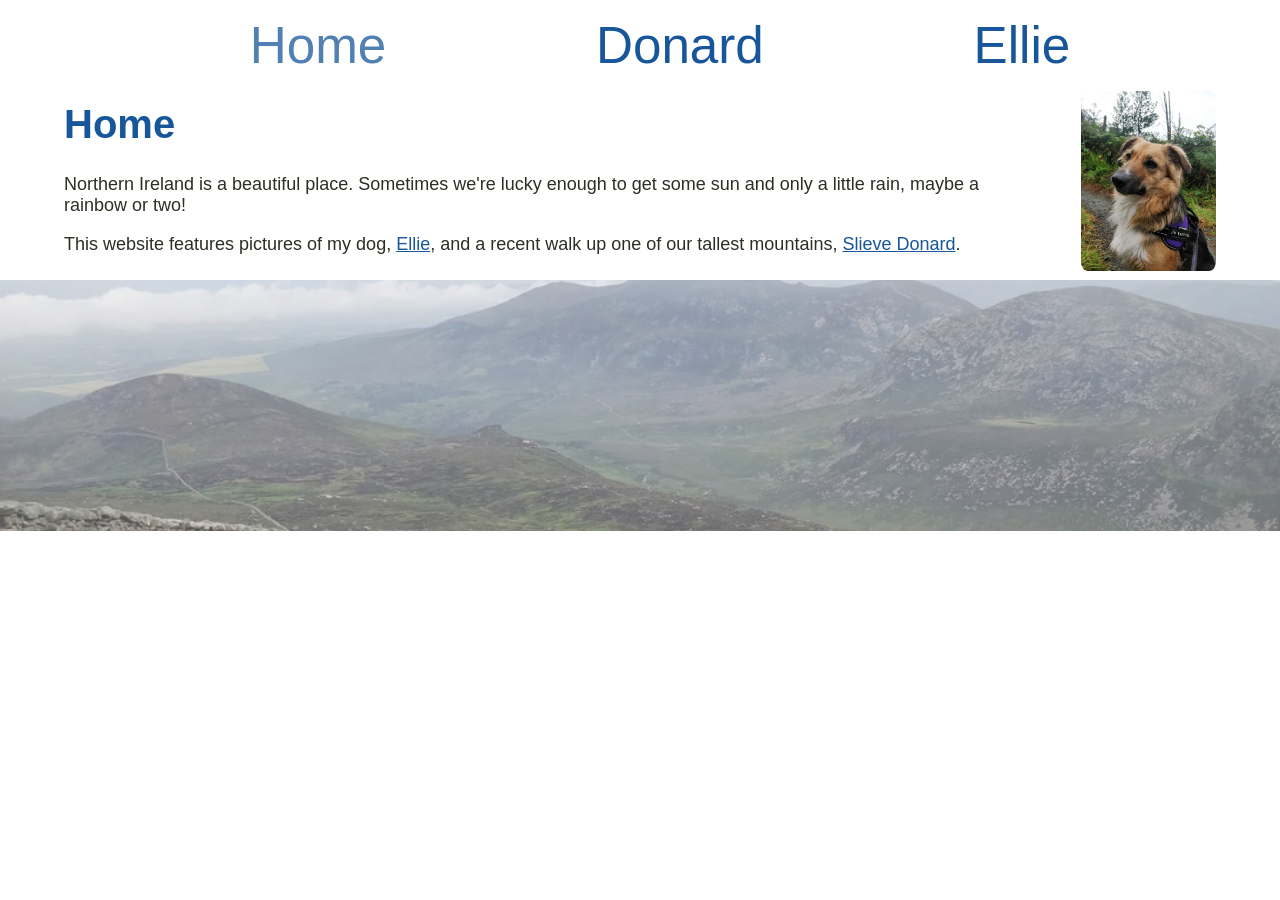
<file: FinalProject/index.html>
<!DOCTYPE html>
<html lang="en">
<head>
    <meta charset="UTF-8">
    <meta name="viewport" content="width=device-width, initial-scale=1.0">
    <title>Home</title>
    <link rel="stylesheet" href="css/style.css">
</head>
<body>
    <header>
        <a href="#main-content" id="skip-link">Skip to main content</a>
        <nav>
            <ul>
                <li><a href="index.html" class="current-page">Home</a></li>
                <li><a href="donard.html">Donard</a></li>
                <li><a href="ellie.html">Ellie</a></li>
            </ul>
        </nav>
        <img src="images/Ellie_forest.jpg" alt="Fluffy collie dog in the forest">
        <h1>Home</h1>
    </header>
    <main id="main-content">
        <div class="intro">
            <p>Northern Ireland is a beautiful place. Sometimes we're lucky enough to get some sun and only a little rain, maybe a rainbow or two!</p>
            <p>This website features pictures of my dog, <a href="ellie.html">Ellie</a>, and a recent walk up one of our tallest mountains, <a href="donard.html">Slieve Donard</a>.</p>
        </div>
        
    </main>
    <footer>
        
    </footer>
</body>
</html>
</file>
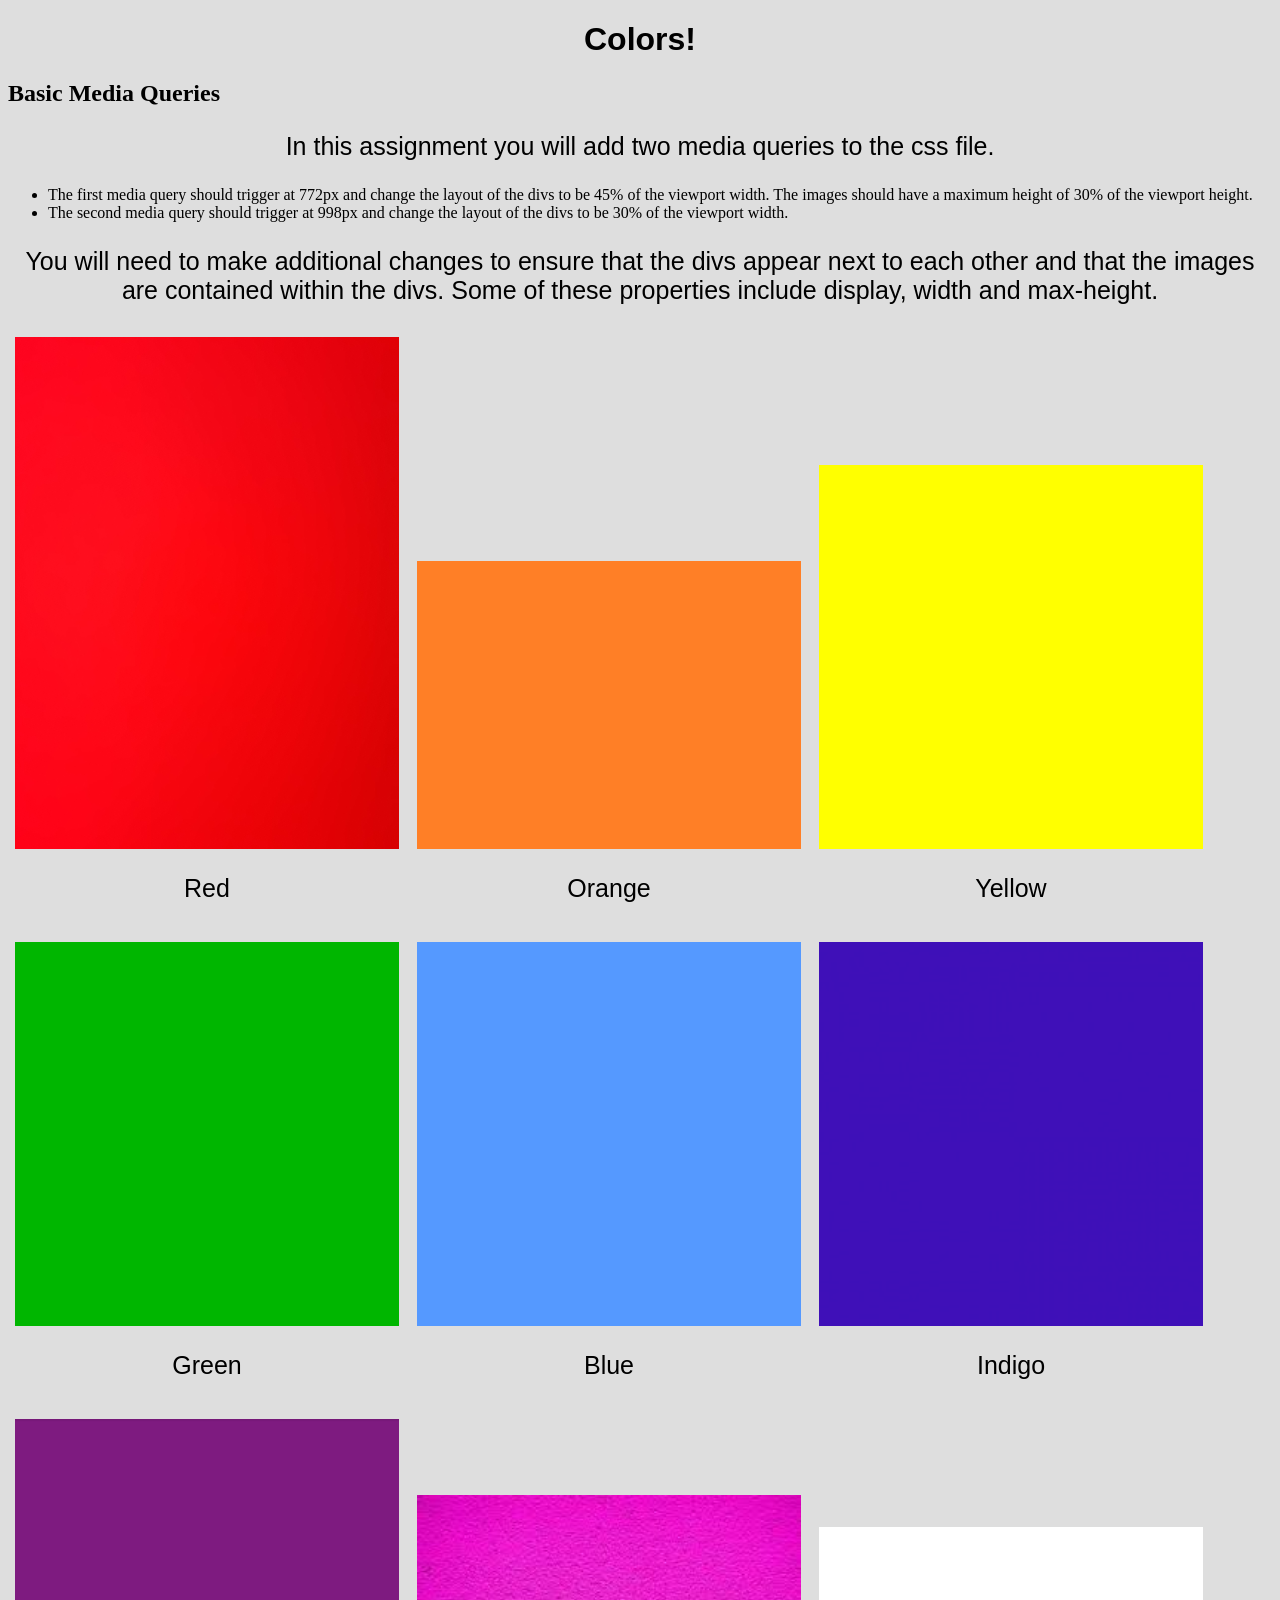
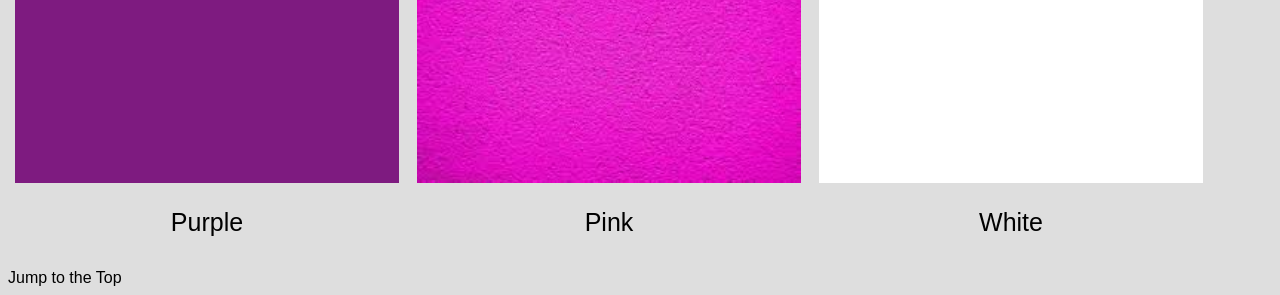
<file: RD-week2-responsive_hw_starter/index.html>
<!DOCTYPE html>
<html lang="en">

<head>
  <meta charset="UTF-8">
  <meta http-equiv="X-UA-Compatible" content="IE=edge">
  <meta name="viewport" content="width=device-width, initial-scale=1.0">
  <title>Colors</title>
  <link rel="stylesheet" href="css/style.css">
</head>

<body>
  <header>
    <h1 id="top">Colors!</h1>
  </header>

  <main>
    <h2>Basic Media Queries</h2>
    <p>In this assignment you will add two media queries to the css file.</p>
    <ul>
      <li>The first media query should trigger at 772px and change the layout of the divs to be 45% of the viewport width. The images should have a maximum height of 30% of the viewport height.</li>

      <li>The second media query should trigger at 998px and change the layout of the divs to be 30% of the viewport width.</li>
    </ul>
    <p>You will need to make additional changes to ensure that the divs appear next to each other and that the images are contained within the divs.  Some of these properties include display, width and max-height.</p>

    <div>
      <img src="images/Red.jpeg" alt="Red" width="200">
      <p class = "label">Red</p>
    </div>
    <div>
      <img src="images/Orange.png" alt="Orange" width="200">
      <p class = "label">Orange</p>
    </div>
    <div>
      <img src="images/Yellow.png" alt="Yellow" width="200">
      <p class = "label">Yellow</p>
    </div>
    <div>
      <img src="images/Green.png" alt="Green" width="200">
      <p class = "label">Green</p>
    </div>
    <div>
      <img src="images/Blue.png" alt="Blue" width="200">
      <p class = "label">Blue</p>
    </div>
    <div>
      <img src="images/Indigo.jpeg" alt="Indigo" width="200">
      <p class = "label">Indigo</p>
    </div>
    <div>
      <img src="images/Purple.png" alt="Purple" width="200">
      <p class = "label">Purple</p>
    </div>
    <div>
      <img src="images/Pink.jpeg" alt="Pink" width="200">
      <p class = "label">Pink</p>
    </div>
    <div>
      <img src="images/White.png" alt="White" width="200">
      <p class = "label">White</p>
    </div>
    </div>
  </main>

  <footer>
    <a href="#top">Jump to the Top</a>
  </footer>
</body>

</html>
</file>
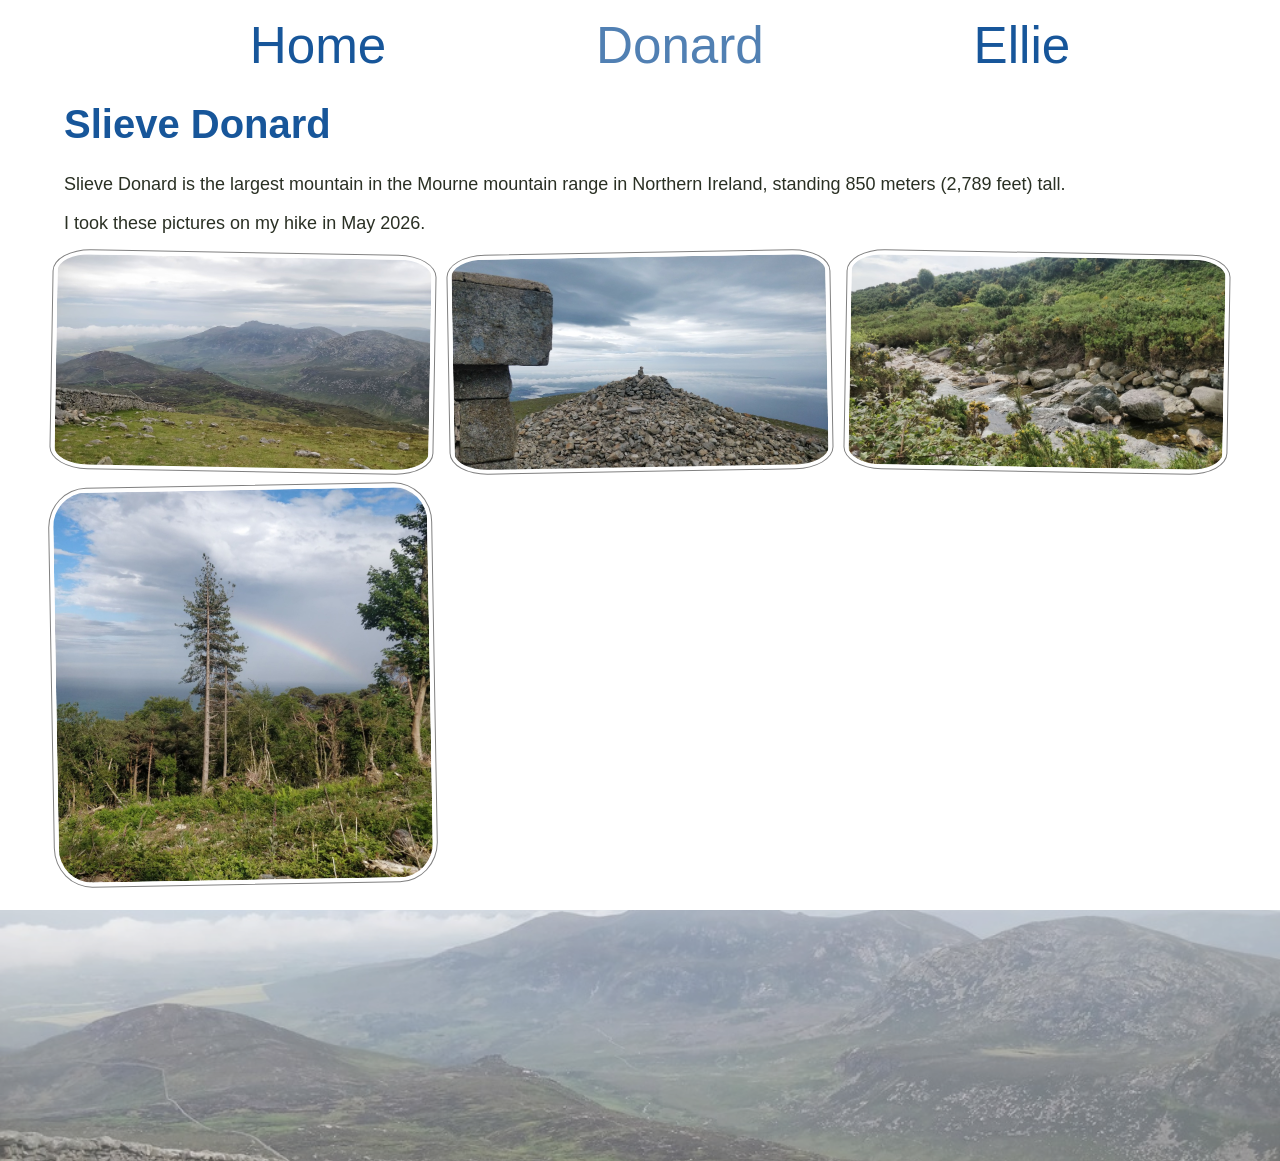
<file: FinalProject/donard.html>
<!DOCTYPE html>
<html lang="en">
<head>
    <meta charset="UTF-8">
    <meta name="viewport" content="width=device-width, initial-scale=1.0">
    <title>Donard</title>
    <link rel="stylesheet" href="css/style.css">
</head>
<body>
    <header>
        <a href="#main-content" id="skip-link">Skip to main content</a>
        <nav>
            <ul>
                <li><a href="index.html">Home</a></li>
                <li><a href="donard.html" class="current-page">Donard</a></li>
                <li><a href="ellie.html">Ellie</a></li>
            </ul>
        </nav>
        <h1>Slieve Donard</h1>
    </header>
    <main id="main-content">
        <div class="intro">
            <p>
                Slieve Donard is the largest mountain in the Mourne mountain range in Northern Ireland, standing 850 meters
                (2,789 feet) tall.
            </p>
            <p>
                I took these pictures on my hike in May 2026.
            </p>
        </div>
        
        <div class="image-grid">
            <img src="images/Mountains_mountains.jpg" alt="A view over the Mourne mountains from Slieve Donard">
            <img src="images/Mountains_cairne.jpg" alt="The pile of stones people have left on top of Slieve Donard">
            <img src="images/Mountains_river.jpg" alt="A rocky river surrounded by shrubs and bushes">
            <img src="images/Mountains_rainbow.jpg" alt="A pine forest and a beautiful rainbow">
        </div>
    </main>
    <footer>
        
    </footer>
</body>
</html>
</file>
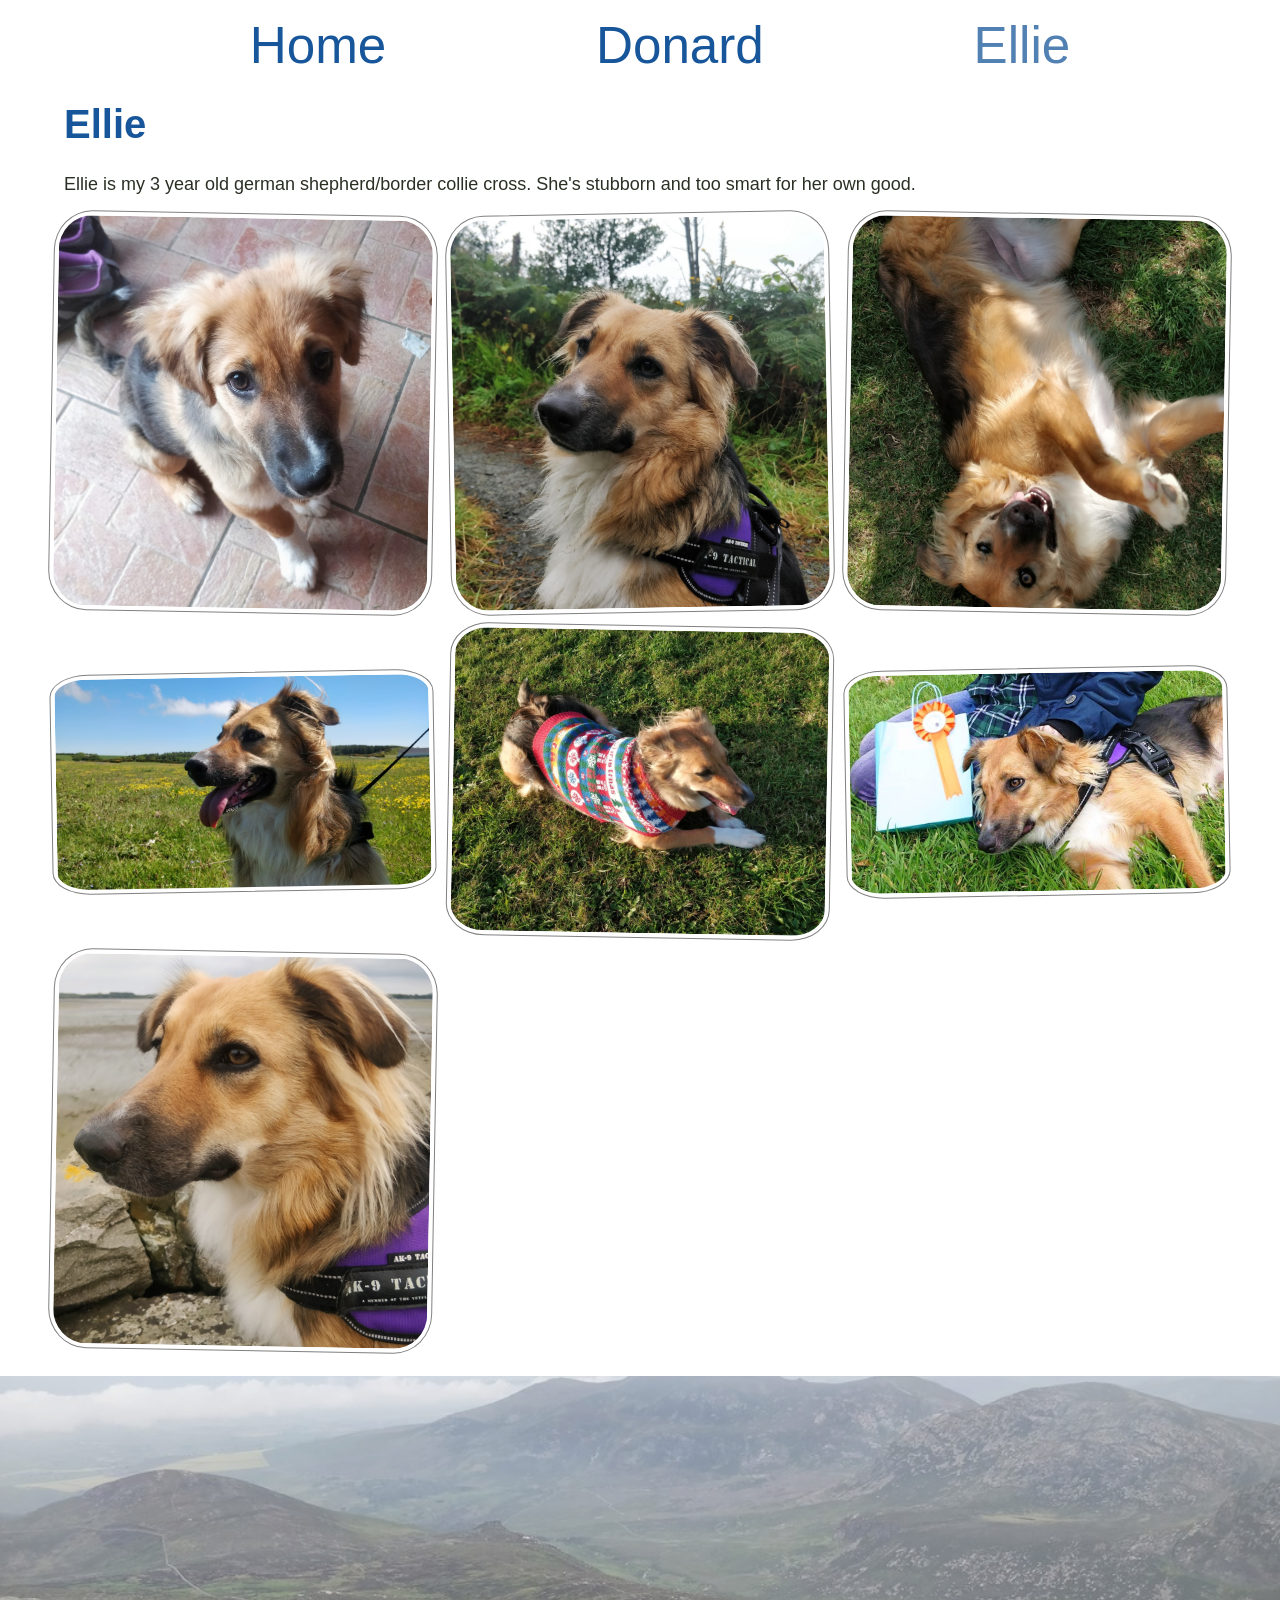
<file: FinalProject/ellie.html>
<!DOCTYPE html>
<html lang="en">
<head>
    <meta charset="UTF-8">
    <meta name="viewport" content="width=device-width, initial-scale=1.0">
    <title>Ellie</title>
    <link rel="stylesheet" href="css/style.css">
</head>
<body>
    <header>
        <a href="#main-content" id="skip-link">Skip to main content</a>
        <nav>
            <ul>
                <li><a href="index.html">Home</a></li>
                <li><a href="donard.html">Donard</a></li>
                <li><a href="ellie.html" class="current-page">Ellie</a></li>
            </ul>
        </nav>
        <h1>Ellie</h1>
    </header>
    <main id="main-content">
        <div class="intro">
            <p>Ellie is my 3 year old german shepherd/border collie cross. She's stubborn and too smart for her own good.</p>
        </div>
        <div class="image-grid">
            <img src="images/Ellie_puppy.jpg" alt="Ellie as a cute puppy looking up at the camera">
            <img src="images/Ellie_forest.jpg" alt="Ellie in the forest">
            <img src="images/Ellie_silly.jpg" alt="Ellie rolling around on her back being very silly">
            <img src="images/Ellie_field.jpg" alt="Ellie in a sunny field">
            <img src="images/Ellie_jumper.jpg" alt="Ellie lying on the grass in her christmas-themed jumper">
            <img src="images/Ellie_award.jpg" alt="Ellie relaxing after recieving her reward for prettiest dog">
            <img src="images/Ellie_beach.jpg" alt="Ellie at the beach, looking to the side, the weather is very overcast">
        </div>
    </main>
    <footer>
        
    </footer>
</body>
</html>
</file>
<file: FinalProject/css/style.css>
:root{
    --main-colour:#2a3024;
    --contrast-colour:#17569a;
}
body{
    margin:0;
    font-family: 'Gill Sans', 'Gill Sans MT', Calibri, 'Trebuchet MS', sans-serif;
}
#skip-link{
    position:absolute;
    left:0;
    top:-50px;
}
#skip-link:focus{
    top:0px;
}
nav ul{
    display:flex;
    justify-content: space-evenly;
    list-style-type: none;
}
nav a{
    font-family:'Segoe UI', Tahoma, Geneva, Verdana, sans-serif;
    font-size: 4vw;
    text-decoration: none;
    position:relative;
    top:0px;
    transition:text-shadow .2s, top .5s;
}
nav a:hover{
    text-shadow: rgba(105, 200, 215, 0.3) 0px 3px 15px;
    top: -5px;
}
.current-page{
    opacity:.75;
}
a{
    color: var(--contrast-colour);
}
h1{
    padding: 0 5%;
    font-size: min(5vw, 40px);
    color: var(--contrast-colour);
}
p{
    color:var(--main-colour);
    font-size: min(3vw, 18px);
}
.intro{
    padding: 0 5vw;
}
header>img{
    float:right;
    width:min(25vw, 135px);    
    border-radius: 5%;
    margin:0 5vw;
}
.image-grid{
    display: grid;
    grid-template-columns: 30% 30% 30%;
    justify-content: center;
    align-items: center;
    gap: 1vw;
}
.image-grid img{
    box-sizing: border-box;
    width: 100%;
    max-height: 400px;
    object-fit: cover;
    border:gray 1px solid;
    border-radius: 10%;
    padding: 1%;
    transition: border-radius 0.5s, box-shadow 0.3s, transform 0.3s, padding 0.3s;
}
.image-grid img:hover{
    padding:0px;
    border-radius: 2%;
    box-shadow: rgba(150, 150, 150, 0.7) 0px 5px 10px;
    transform:scale(1.05, 1.05);
}
.image-grid :nth-child(odd){
    transform:rotatez(1deg);
}
.image-grid :nth-child(even){
    transform: rotatez(-1deg);
}
footer{
    margin-top:25px;
    height:200px;
    background-image: url(../images/Mountains_mountains.jpg);
    background-position:center;
    background-size: cover;
    padding: 2%;
    opacity: .7;
}
</file>
<file: RD-week2-responsive_hw_starter/css/style.css>
body {
    background-color: #dedede;
}

h1 {
    text-align: center;
    font-family:Arial, sans-serif;
    font-size: 32px;
}

a {
    color: #000;
    text-decoration: none;
    font-family:Arial, sans-serif;
}

p {
   font-size: 25px;
   font-family:Arial, sans-serif;
}

img{
  width:100%;
}


p{
  text-align:center;
}

div img{
    display:block;
    margin:auto;
    width:100%;
    height:100%;
}

div{
  display: inline-block;
  width: 75%;
  margin: 5px;
  padding: 2px;
}

@media screen and (min-width:772px) {
    div{
        width:45vw;
    }
    img{
        max-width: 30vw;
    }
}

@media screen and (min-width:998px) {
    div{
        width:30vw;
    }
    img{
        max-width: 30vw;
    }
}


























/* 
main {
    border: 5px #000 solid;
    margin: 10px;
}
 */
/* 

.container {
    display: grid;
    grid-template-columns: 1fr;
    justify-items: center;
}
 */
/* img{
    width: 200px;
    height: 200px;
    padding: 5px;
} */

/* .child {
    position: relative;
    display: inline-block;
    border: 5px black solid;
    margin: 5px;
    border-radius: 5px;
} */

/* 

.label {
    display: none;
    position: absolute;
    top: 40%;
    left: 40%;
} */
/* 
.button {
    display: inline-block;
    border: 2px solid #000;
    padding: 5px;
    border-radius: 25px;
}
 */
/* 
.button:hover {
    background-color:#fff;
} */

/* 
footer {
    display: flex;
    justify-content: center;
} */

/* 
header {
    border-radius: 5px;
    border: 5px #000 solid;
    margin: 10px;
} */

/* 
.label {
    display: none;
    position: absolute;
    top: 40%;
    left: 40%;
} */
/* 
.child:hover .label {
    display: block;
} */
</file>
